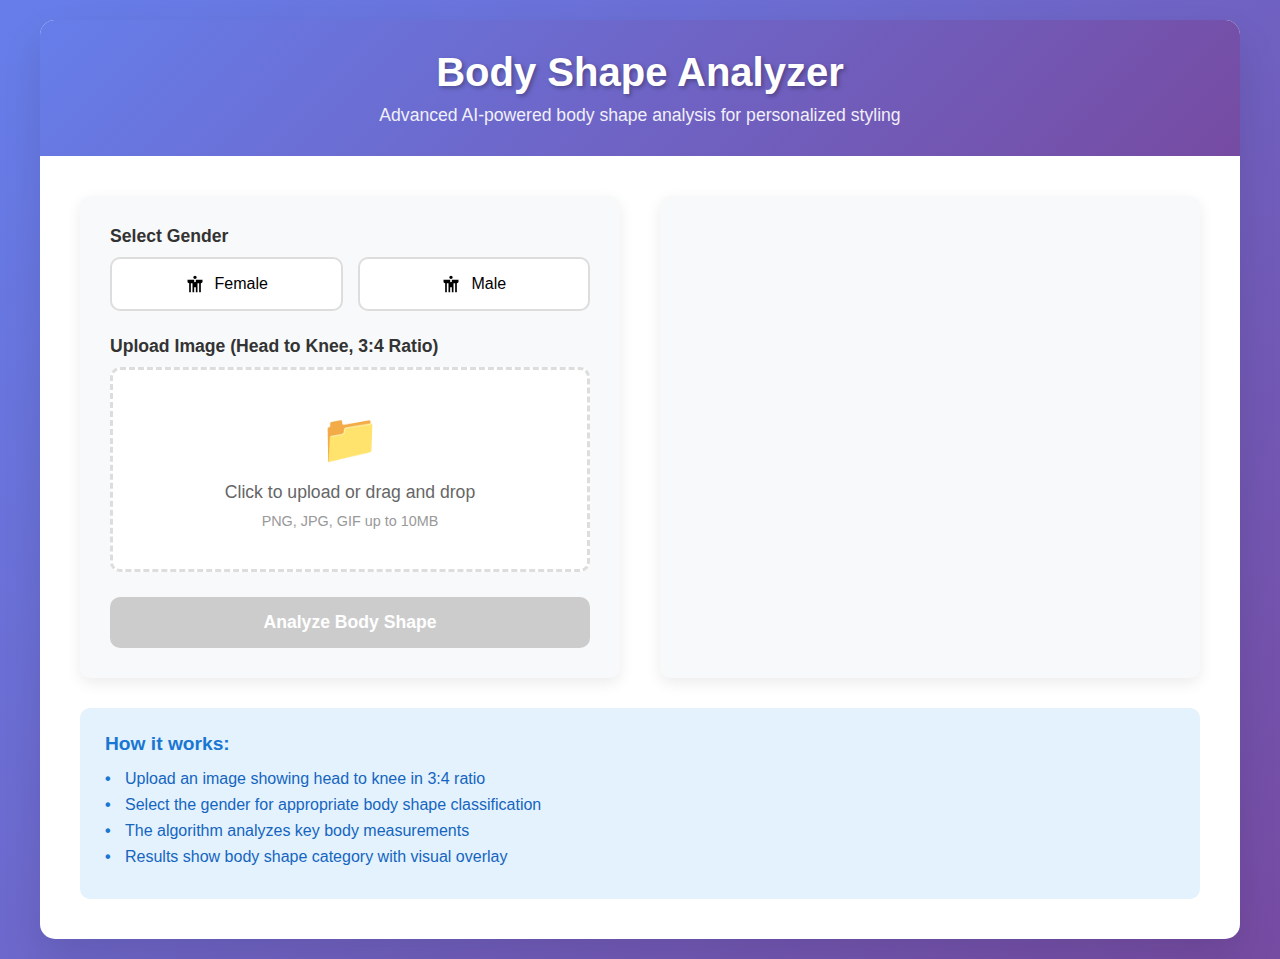
<file: templates/updated.html>
<!DOCTYPE html>
<html lang="en">
<head>
    <meta charset="UTF-8">
    <meta name="viewport" content="width=device-width, initial-scale=1.0">
    <title>Body Shape Analyzer</title>
    <style>
        * {
            margin: 0;
            padding: 0;
            box-sizing: border-box;
        }

        body {
            font-family: 'Arial', sans-serif;
            background: linear-gradient(135deg, #667eea 0%, #764ba2 100%);
            min-height: 100vh;
            padding: 20px;
        }

        .container {
            max-width: 1200px;
            margin: 0 auto;
            background: white;
            border-radius: 15px;
            box-shadow: 0 20px 40px rgba(0, 0, 0, 0.1);
            overflow: hidden;
        }

        .header {
            background: linear-gradient(135deg, #667eea 0%, #764ba2 100%);
            color: white;
            padding: 30px;
            text-align: center;
        }

        .header h1 {
            font-size: 2.5em;
            margin-bottom: 10px;
            text-shadow: 2px 2px 4px rgba(0, 0, 0, 0.3);
        }

        .header p {
            font-size: 1.1em;
            opacity: 0.9;
        }

        .main-content {
            padding: 40px;
        }

        .grid {
            display: grid;
            grid-template-columns: 1fr 1fr;
            gap: 40px;
            margin-bottom: 30px;
        }

        @media (max-width: 768px) {
            .grid {
                grid-template-columns: 1fr;
            }
        }

        .section {
            background: #f8f9fa;
            padding: 30px;
            border-radius: 10px;
            box-shadow: 0 5px 15px rgba(0, 0, 0, 0.08);
        }

        .form-group {
            margin-bottom: 25px;
        }

        .form-group label {
            display: block;
            margin-bottom: 10px;
            font-weight: 600;
            color: #333;
            font-size: 1.1em;
        }

        .gender-buttons {
            display: flex;
            gap: 15px;
            flex-wrap: wrap;
        }

        .gender-btn {
            flex: 1;
            padding: 15px 20px;
            border: 2px solid #ddd;
            background: white;
            border-radius: 10px;
            cursor: pointer;
            transition: all 0.3s ease;
            display: flex;
            align-items: center;
            justify-content: center;
            gap: 10px;
            font-size: 1em;
            font-weight: 500;
            min-width: 120px;
        }

        .gender-btn:hover {
            transform: translateY(-2px);
            box-shadow: 0 5px 15px rgba(0, 0, 0, 0.1);
        }

        .gender-btn.active.female {
            border-color: #e91e63;
            background: #fce4ec;
            color: #c2185b;
        }

        .gender-btn.active.male {
            border-color: #2196f3;
            background: #e3f2fd;
            color: #1976d2;
        }

        .upload-area {
            border: 3px dashed #ddd;
            border-radius: 10px;
            padding: 40px;
            text-align: center;
            cursor: pointer;
            transition: all 0.3s ease;
            background: white;
        }

        .upload-area:hover {
            border-color: #667eea;
            background: #f8f9ff;
        }

        .upload-area.dragover {
            border-color: #667eea;
            background: #f0f4ff;
        }

        .upload-icon {
            font-size: 3em;
            color: #ddd;
            margin-bottom: 15px;
        }

        .upload-text {
            font-size: 1.1em;
            color: #666;
            margin-bottom: 10px;
        }

        .upload-subtext {
            font-size: 0.9em;
            color: #999;
        }

        .analyze-btn {
            width: 100%;
            padding: 15px;
            background: linear-gradient(135deg, #667eea 0%, #764ba2 100%);
            color: white;
            border: none;
            border-radius: 10px;
            font-size: 1.1em;
            font-weight: 600;
            cursor: pointer;
            transition: all 0.3s ease;
            position: relative;
            overflow: hidden;
        }

        .analyze-btn:hover:not(:disabled) {
            transform: translateY(-2px);
            box-shadow: 0 10px 25px rgba(102, 126, 234, 0.4);
        }

        .analyze-btn:disabled {
            background: #ccc;
            cursor: not-allowed;
            transform: none;
        }

        .loading-spinner {
            width: 20px;
            height: 20px;
            border: 2px solid #ffffff;
            border-top: 2px solid transparent;
            border-radius: 50%;
            animation: spin 1s linear infinite;
            display: inline-block;
            margin-right: 10px;
        }

        @keyframes spin {
            0% { transform: rotate(0deg); }
            100% { transform: rotate(360deg); }
        }

        .image-container {
            position: relative;
            margin-bottom: 20px;
        }

        .uploaded-image {
            width: 100%;
            height: auto;
            border-radius: 10px;
            box-shadow: 0 10px 25px rgba(0, 0, 0, 0.1);
            aspect-ratio: 3/4;
            object-fit: cover;
        }

        .analysis-canvas {
            position: absolute;
            top: 0;
            left: 0;
            width: 100%;
            height: 100%;
            border-radius: 10px;
            pointer-events: none;
        }

        .results {
            background: linear-gradient(135deg, #f8f9fa 0%, #e9ecef 100%);
            padding: 25px;
            border-radius: 10px;
            margin-top: 20px;
        }

        .results h3 {
            color: #333;
            margin-bottom: 20px;
            font-size: 1.4em;
        }

        .body-shape {
            font-size: 1.3em;
            font-weight: bold;
            color: #667eea;
            margin-bottom: 10px;
        }

        .shape-description {
            color: #666;
            margin-bottom: 20px;
            line-height: 1.5;
        }

        .measurements {
            background: white;
            padding: 20px;
            border-radius: 8px;
            box-shadow: 0 2px 10px rgba(0, 0, 0, 0.05);
        }

        .measurements h4 {
            color: #333;
            margin-bottom: 15px;
            font-size: 1.1em;
        }

        .measurements-grid {
            display: grid;
            grid-template-columns: repeat(auto-fit, minmax(120px, 1fr));
            gap: 10px;
        }

        .measurement-item {
            background: #f8f9fa;
            padding: 10px;
            border-radius: 6px;
            text-align: center;
            font-size: 0.9em;
        }

        .measurement-label {
            font-weight: 600;
            color: #333;
        }

        .measurement-value {
            color: #667eea;
            font-weight: bold;
        }

        .info-section {
            background: #e3f2fd;
            padding: 25px;
            border-radius: 10px;
            margin-top: 30px;
        }

        .info-section h4 {
            color: #1976d2;
            margin-bottom: 15px;
            font-size: 1.2em;
        }

        .info-list {
            list-style: none;
            padding: 0;
        }

        .info-list li {
            color: #1565c0;
            margin-bottom: 8px;
            position: relative;
            padding-left: 20px;
        }

        .info-list li:before {
            content: "•";
            color: #1976d2;
            position: absolute;
            left: 0;
            font-weight: bold;
        }

        .hidden {
            display: none;
        }

        #fileInput {
            display: none;
        }

        .icon {
            width: 20px;
            height: 20px;
            fill: currentColor;
        }
    </style>
</head>
<body>
    <div class="container">
        <div class="header">
            <h1>Body Shape Analyzer</h1>
            <p>Advanced AI-powered body shape analysis for personalized styling</p>
        </div>

        <div class="main-content">
            <div class="grid">
                <div class="section">
                    <div class="form-group">
                        <label>Select Gender</label>
                        <div class="gender-buttons">
                            <button class="gender-btn" id="femaleBtn" onclick="selectGender('female')">
                                <svg class="icon" viewBox="0 0 24 24">
                                    <path d="M12 2C13.1 2 14 2.9 14 4C14 5.1 13.1 6 12 6C10.9 6 10 5.1 10 4C10 2.9 10.9 2 12 2ZM21 9V7L13 7V9C13 9.6 12.6 10 12 10S11 9.6 11 9V7L3 7V9C3 10.1 3.9 11 5 11V22H7V11H9V22H11V16H13V22H15V11H17V22H19V11C20.1 11 21 10.1 21 9Z"/>
                                </svg>
                                Female
                            </button>
                            <button class="gender-btn" id="maleBtn" onclick="selectGender('male')">
                                <svg class="icon" viewBox="0 0 24 24">
                                    <path d="M12 2C13.1 2 14 2.9 14 4C14 5.1 13.1 6 12 6C10.9 6 10 5.1 10 4C10 2.9 10.9 2 12 2ZM21 9V7L13 7V9C13 9.6 12.6 10 12 10S11 9.6 11 9V7L3 7V9C3 10.1 3.9 11 5 11V22H7V11H9V22H11V16H13V22H15V11H17V22H19V11C20.1 11 21 10.1 21 9Z"/>
                                </svg>
                                Male
                            </button>
                        </div>
                    </div>

                    <div class="form-group">
                        <label>Upload Image (Head to Knee, 3:4 Ratio)</label>
                        <div class="upload-area" id="uploadArea" onclick="document.getElementById('fileInput').click()">
                            <div class="upload-icon">📁</div>
                            <div class="upload-text">Click to upload or drag and drop</div>
                            <div class="upload-subtext">PNG, JPG, GIF up to 10MB</div>
                        </div>
                        <input type="file" id="fileInput" accept="image/*" onchange="handleFileSelect(event)">
                    </div>

                    <button class="analyze-btn" id="analyzeBtn" onclick="analyzeBodyShape()" disabled>
                        <span id="btnText">Analyze Body Shape</span>
                    </button>
                </div>

                <div class="section">
                    <div id="imageContainer" class="image-container hidden">
                        <img id="uploadedImage" class="uploaded-image" alt="Uploaded image">
                        <canvas id="analysisCanvas" class="analysis-canvas"></canvas>
                    </div>

                    <div id="results" class="results hidden">
                        <h3>Analysis Results</h3>
                        <div class="body-shape" id="bodyShape"></div>
                        <div class="shape-description" id="shapeDescription"></div>
                        
                        <div class="measurements">
                            <h4>Measurements (pixels):</h4>
                            <div class="measurements-grid" id="measurementsGrid"></div>
                        </div>
                    </div>
                </div>
            </div>

            <div class="info-section">
                <h4>How it works:</h4>
                <ul class="info-list">
                    <li>Upload an image showing head to knee in 3:4 ratio</li>
                    <li>Select the gender for appropriate body shape classification</li>
                    <li>The algorithm analyzes key body measurements</li>
                    <li>Results show body shape category with visual overlay</li>
                </ul>
            </div>
        </div>
    </div>

    <script>
        let selectedGender = '';
        let uploadedImage = null;
        let isAnalyzing = false;

        function selectGender(gender) {
            selectedGender = gender;
            
            document.getElementById('femaleBtn').classList.remove('active', 'female');
            document.getElementById('maleBtn').classList.remove('active', 'male');
            
            if (gender === 'female') {
                document.getElementById('femaleBtn').classList.add('active', 'female');
            } else {
                document.getElementById('maleBtn').classList.add('active', 'male');
            }
            
            updateAnalyzeButton();
        }

        function handleFileSelect(event) {
            const file = event.target.files[0];
            if (file) {
                const reader = new FileReader();
                reader.onload = function(e) {
                    uploadedImage = e.target.result;
                    displayImage(uploadedImage);
                    hideResults();
                    updateAnalyzeButton();
                };
                reader.readAsDataURL(file);
            }
        }

        function displayImage(src) {
            const imageContainer = document.getElementById('imageContainer');
            const uploadedImg = document.getElementById('uploadedImage');
            
            uploadedImg.src = src;
            imageContainer.classList.remove('hidden');
        }

        function hideResults() {
            document.getElementById('results').classList.add('hidden');
        }

        function updateAnalyzeButton() {
            const analyzeBtn = document.getElementById('analyzeBtn');
            const canAnalyze = uploadedImage && selectedGender && !isAnalyzing;
            
            analyzeBtn.disabled = !canAnalyze;
        }

        async function analyzeBodyShape() {
            if (!uploadedImage || !selectedGender) return;

            isAnalyzing = true;
            const analyzeBtn = document.getElementById('analyzeBtn');
            const btnText = document.getElementById('btnText');
            
            analyzeBtn.disabled = true;
            btnText.innerHTML = '<span class="loading-spinner"></span>Analyzing...';

            await new Promise(resolve => setTimeout(resolve, 2000));

            const canvas = document.getElementById('analysisCanvas');
            const ctx = canvas.getContext('2d');
            const img = document.getElementById('uploadedImage');

            canvas.width = img.width;
            canvas.height = img.height;

            // **MODIFICATION**: Clear any previous drawings from the canvas
            ctx.clearRect(0, 0, canvas.width, canvas.height);

            const analysis = simulateBodyShapeAnalysis(canvas.width, canvas.height, selectedGender);
            
            // **MODIFICATION**: The line that draws the overlay is now disabled
            // drawAnalysisOverlay(ctx, analysis);
            
            displayResults(analysis);

            isAnalyzing = false;
            btnText.innerHTML = 'Analyze Body Shape';
            updateAnalyzeButton();
        }

        function simulateBodyShapeAnalysis(width, height, gender) {
            const baseShoulderWidth = width * 0.28;
            const baseBustWidth = width * 0.24;
            const baseWaistWidth = width * 0.18;
            const baseHipWidth = width * 0.26;
            
            const variation = Math.random();
            let shoulderWidth, bustWidth, waistWidth, hipWidth;
            
            if (variation < 0.2) {
                shoulderWidth = baseShoulderWidth + width * 0.02;
                bustWidth = baseBustWidth + width * 0.02;
                waistWidth = baseWaistWidth + width * 0.06;
                hipWidth = baseHipWidth + width * 0.01;
            } else if (variation < 0.4) {
                shoulderWidth = baseShoulderWidth + width * 0.08;
                bustWidth = baseBustWidth + width * 0.06;
                waistWidth = baseWaistWidth + width * 0.02;
                hipWidth = baseHipWidth - width * 0.04;
            } else if (variation < 0.6) {
                shoulderWidth = baseShoulderWidth - width * 0.05;
                bustWidth = baseBustWidth - width * 0.03;
                waistWidth = baseWaistWidth + width * 0.03;
                hipWidth = baseHipWidth + width * 0.06;
            } else if (variation < 0.8) {
                shoulderWidth = baseShoulderWidth + width * 0.03;
                bustWidth = baseBustWidth + width * 0.04;
                waistWidth = baseWaistWidth - width * 0.01;
                hipWidth = baseHipWidth + width * 0.03;
            } else {
                shoulderWidth = baseShoulderWidth + width * 0.04;
                bustWidth = baseBustWidth + width * 0.07;
                waistWidth = baseWaistWidth + width * 0.08;
                hipWidth = baseHipWidth + width * 0.02;
            }
            
            const measurements = {
                shoulder: Math.round(shoulderWidth),
                bust: Math.round(bustWidth),
                waist: Math.round(waistWidth),
                hip: Math.round(hipWidth)
            };

            let shape = '';
            
            if (gender === 'female') {
                const shoulderToWaist = measurements.shoulder / measurements.waist;
                const bustToWaist = measurements.bust / measurements.waist;
                const hipToWaist = measurements.hip / measurements.waist;
                const shoulderToHip = measurements.shoulder / measurements.hip;
                const bustToHip = measurements.bust / measurements.hip;
                
                if (bustToWaist > 1.4 && hipToWaist < 1.2) {
                    shape = 'Inverted Triangle';
                } else if (hipToWaist > 1.3 && bustToWaist < 1.2) {
                    shape = 'Triangle';
                } else if (bustToWaist > 1.25 && hipToWaist > 1.25 && measurements.waist < measurements.bust * 0.8) {
                    shape = 'Hourglass';
                } else if (measurements.waist >= measurements.bust * 0.9 && measurements.waist >= measurements.hip * 0.9) {
                    shape = 'Apple';
                } else {
                    shape = 'Rectangle';
                }
            } else {
                const shoulderToWaist = measurements.shoulder / measurements.waist;
                const shoulderToHip = measurements.shoulder / measurements.hip;
                const waistToHip = measurements.waist / measurements.hip;
                const bustToWaist = measurements.bust / measurements.waist;
                
                if (shoulderToWaist > 1.3 && waistToHip < 1.1) {
                    shape = 'Inverted Triangle';
                } else if (shoulderToWaist < 1.1 && waistToHip > 1.2) {
                    shape = 'Triangle';
                } else if (measurements.waist > measurements.shoulder * 0.9 && measurements.waist > measurements.hip * 0.9) {
                    shape = 'Oval';
                } else if (shoulderToWaist > 1.15 && waistToHip > 1.05) {
                    shape = 'Trapezoid';
                } else {
                    shape = 'Rectangle';
                }
            }

            return {
                shape,
                measurements,
                keyPoints: {
                    shoulders: { x: width * 0.5, y: height * 0.15 },
                    bust: { x: width * 0.5, y: height * 0.25 },
                    waist: { x: width * 0.5, y: height * 0.45 },
                    hips: { x: width * 0.5, y: height * 0.65 }
                }
            };
        }

        function drawAnalysisOverlay(ctx, analysis) {
            const { keyPoints, measurements } = analysis;
            
            ctx.strokeStyle = '#3b82f6';
            ctx.lineWidth = 2;
            ctx.fillStyle = '#3b82f6';
            ctx.font = '14px Arial';

            Object.entries(keyPoints).forEach(([key, point]) => {
                const width = measurements[key === 'bust' ? 'bust' : key === 'shoulders' ? 'shoulder' : key === 'hips' ? 'hip' : 'waist'];
                
                ctx.beginPath();
                ctx.moveTo(point.x - width / 2, point.y);
                ctx.lineTo(point.x + width / 2, point.y);
                ctx.stroke();
                
                ctx.beginPath();
                ctx.moveTo(point.x - width / 2, point.y - 5);
                ctx.lineTo(point.x - width / 2, point.y + 5);
                ctx.stroke();
                
                ctx.beginPath();
                ctx.moveTo(point.x + width / 2, point.y - 5);
                ctx.lineTo(point.x + width / 2, point.y + 5);
                ctx.stroke();
                
                const label = key.charAt(0).toUpperCase() + key.slice(1);
                const labelX = point.x + width / 2 + 10;
                const labelY = point.y + 5;
                
                ctx.fillStyle = 'rgba(59, 130, 246, 0.8)';
                ctx.fillRect(labelX - 2, labelY - 12, ctx.measureText(label).width + 4, 16);
                ctx.fillStyle = 'white';
                ctx.fillText(label, labelX, labelY);
                ctx.fillStyle = '#3b82f6';
            });
        }

        function displayResults(analysis) {
            const resultsDiv = document.getElementById('results');
            const bodyShapeDiv = document.getElementById('bodyShape');
            const shapeDescriptionDiv = document.getElementById('shapeDescription');
            const measurementsContainer = document.querySelector('.measurements');

            // Display body shape
            bodyShapeDiv.textContent = `Body Shape: ${analysis.shape}`;
            
            // **MODIFICATION**: Hide the description and measurements sections
            shapeDescriptionDiv.style.display = 'none';
            measurementsContainer.style.display = 'none';

            resultsDiv.classList.remove('hidden');
        }

        function getShapeDescription(shape, gender) {
            const descriptions = {
                female: {
                    'Rectangle': 'Shoulders, bust, waist, and hips are relatively similar in width.',
                    'Inverted Triangle': 'Shoulders and bust are significantly wider than hips.',
                    'Triangle': 'Hips are significantly wider than shoulders and bust.',
                    'Hourglass': 'Bust and hips are similar with a well-defined smaller waist.',
                    'Apple': 'Fuller midsection with less defined waist.'
                },
                male: {
                    'Rectangle': 'Shoulders, chest, waist, and hips are relatively similar in width.',
                    'Inverted Triangle': 'Broad shoulders and chest with narrow waist and hips.',
                    'Triangle': 'Narrow shoulders with wider waist and hips.',
                    'Oval': 'Fuller midsection with less defined waist.',
                    'Trapezoid': 'Broad shoulders with gradually widening towards the waist.'
                }
            };
            
            return descriptions[gender]?.[shape] || 'Body shape analyzed.';
        }

        const uploadArea = document.getElementById('uploadArea');

        uploadArea.addEventListener('dragover', (e) => {
            e.preventDefault();
            uploadArea.classList.add('dragover');
        });

        uploadArea.addEventListener('dragleave', () => {
            uploadArea.classList.remove('dragover');
        });

        uploadArea.addEventListener('drop', (e) => {
            e.preventDefault();
            uploadArea.classList.remove('dragover');
            
            const files = e.dataTransfer.files;
            if (files.length > 0) {
                const file = files[0];
                if (file.type.startsWith('image/')) {
                    const reader = new FileReader();
                    reader.onload = function(e) {
                        uploadedImage = e.target.result;
                        displayImage(uploadedImage);
                        hideResults();
                        updateAnalyzeButton();
                    };
                    reader.readAsDataURL(file);
                }
            }
        });
    </script>
</body>
</html>
</file>
